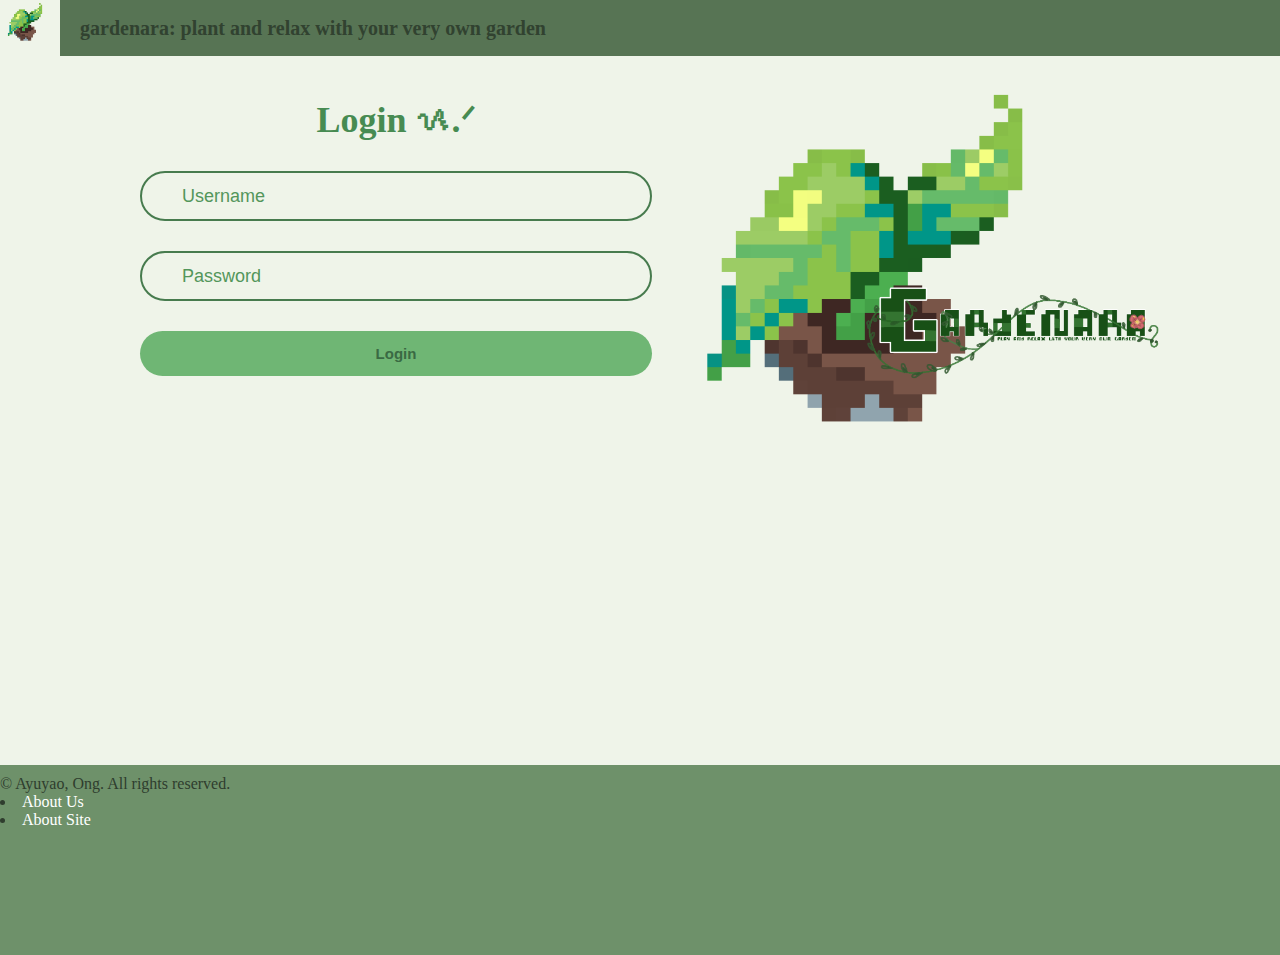
<file: index.html>
<html>
    <html lang="en">
        <head>
            <title>Login ⋆˚꩜｡</title>
            <meta charset="UTF-8" />
            <meta
                name="viewport"
                content="width=device-width, initial-scale=1.0"
            />
            <link rel="icon" href="./assets/logo.png" />
            <link rel="stylesheet" type="text/css" href="./public/styles.css" />
        </head>
        <body>
            <header>
                <div id="logo">
                    <img src="./assets/logo.png" />
                </div>
                <div class="container">
                    <h2>
                        gardenara: plant and relax with your very own garden
                    </h2>
                </div>
            </header>

    <!-- login -->
    <div id="menu">
    <div class="wrapper">
            <form id="loginForm" action="./public/garden.html" method="GET">
                <h1> Login ᝰ.ᐟ </h1>
                <div class="input-box">
                    <input type="text" id="username" placeholder="Username" name="username"
                    required>
                </div>
                <div class="input-box">
                    <input type="password" id="password" placeholder="Password"
                    required>
                </div>
                <button type="submit" class="btn" onclick="openGarden()">Login</button></a>
            </div>

    <!-- Login photo with logo -->
    <div class="photo-login">
        <img src="./assets/login-photo.png" />
    </div>
    </div>
            <!-- <main> -->

            <!-- Explanation -->
                <!-- <h1>Login / Index Page ♡</h1>
                <h3>
                    This is typically the first page the user will see before
                    they access the rest of the website. What will be displayed
                    here is the name of our website, "Gardenara: Plant and relax
                    with your very own Garden", along with a normal log-in set
                    up, with an input box for the username and password, and a
                    submit button with the words "Login". However, once the user
                    is logged in, this will display a log-out button.
                </h3>
                <h3>
                    Javascript will be used here to save the inputs, allowing
                    for proper logins. Once they login, they will be met with
                    the other webpages, like the garden page, inventory page,
                    shop page, and more.
                </h3> -->
            </main>

            <!-- footer -->
            <footer>
                &copy Ayuyao, Ong. All rights reserved.
                <br />
                <li><a href="public/about-us.html">About Us</a></li>
                <li><a href="public/about-site.html">About Site</a></li>
            </footer>

            <script>

                document.getElementById("loginForm").addEventListener("submit", function (event) {
                    event.preventDefault();

                let userData = {
                    username: document.getElementById("username").value,
                    password: document.getElementById("password").value,
                };

                let savedData = JSON.parse(localStorage.getItem("userData")) || [];
                savedData.push(userData);
                localStorage.setItem("userData", JSON.stringify(savedData));

            });

            function openGarden() {
                window.location.href = "./public/garden.html";
            }
            </script>
        </body>
    </html>
</html>
</file>
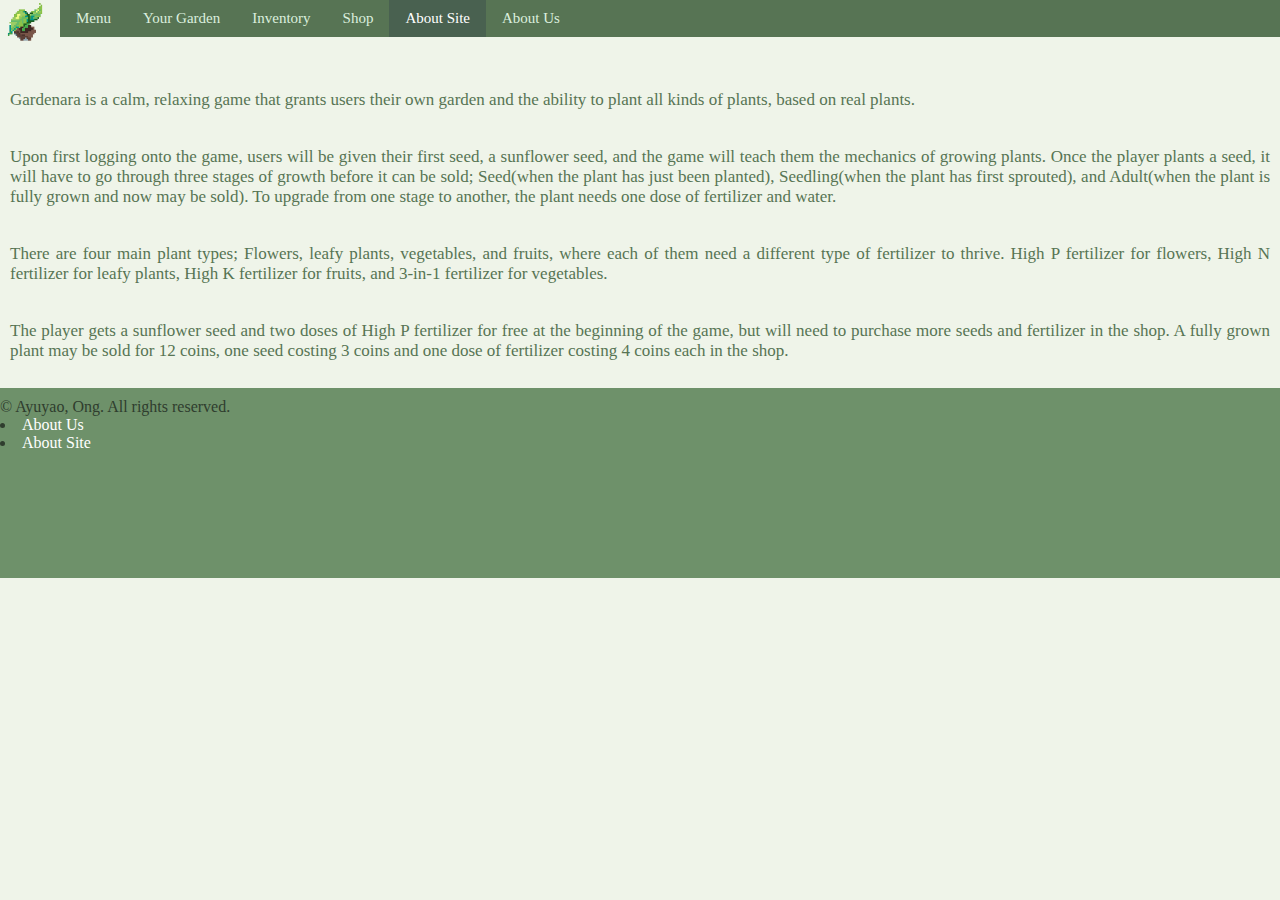
<file: public/about-site.html>
<html>
     <html lang="en">
    <head>
        <title> About Site ⋆˚࿔ </title>
        <meta charset="UTF-8">
        <meta name="viewport" content="width=device-width, intial-scale=1.0">
        <link rel="icon" href="../assets/logo.png">
        <link rel="stylesheet" type="text/css" href="styles.css">
    </head>
    <body>
        <header>
    <div id="logo">
        <img src="../assets/logo.png">
    </div>
    <div class="container">
        <nav aria-label="main navigation">
                <a href="../index.html">Menu</a>
                <a href="./garden.html">Your Garden</a>
                <a href="./inventory.html">Inventory</a>
                <a href="./shop.html">Shop</a>
                <a class="active" href="#home">About Site</a>
                <a href="./about-us.html">About Us</a>
        </nav>
    </div> </header> <main>
    <br>
    <p> Gardenara is a calm, relaxing game that grants users their own garden and the ability to plant all kinds of plants, based on real plants. </p>

    <p> Upon first logging onto the game, users will be given their first seed, a sunflower seed, and the game will teach them the mechanics of growing plants. 
        Once the player plants a seed, it will have to go through three stages of growth before it can be sold; Seed(when the plant has just been planted), 
        Seedling(when the plant has first sprouted), and Adult(when the plant is fully grown and now may be sold). To upgrade from one stage to another, 
        the plant needs one dose of fertilizer and water. </p>
    
    <p> There are four main plant types; Flowers, leafy plants, vegetables, and fruits, where each of them need a different type of fertilizer to thrive. 
        High P fertilizer for flowers, High N fertilizer for leafy plants, High K fertilizer for fruits, and 3-in-1 fertilizer for vegetables. </p>
    
    <p> The player gets a sunflower seed and two doses of High P fertilizer for free at the beginning of the game, but will need to purchase more seeds and fertilizer in the shop. 
        A fully grown plant may be sold for 12 coins, one seed costing 3 coins and one dose of fertilizer costing 4 coins each in the shop.
    </p> </main>
    </body>
    <footer>
            &copy Ayuyao, Ong. All rights reserved.
            <br>
            <li><a href="./about-us.html">About Us</a></li>
            <li><a href="#home">About Site</a></li>
        </footer>
</file>
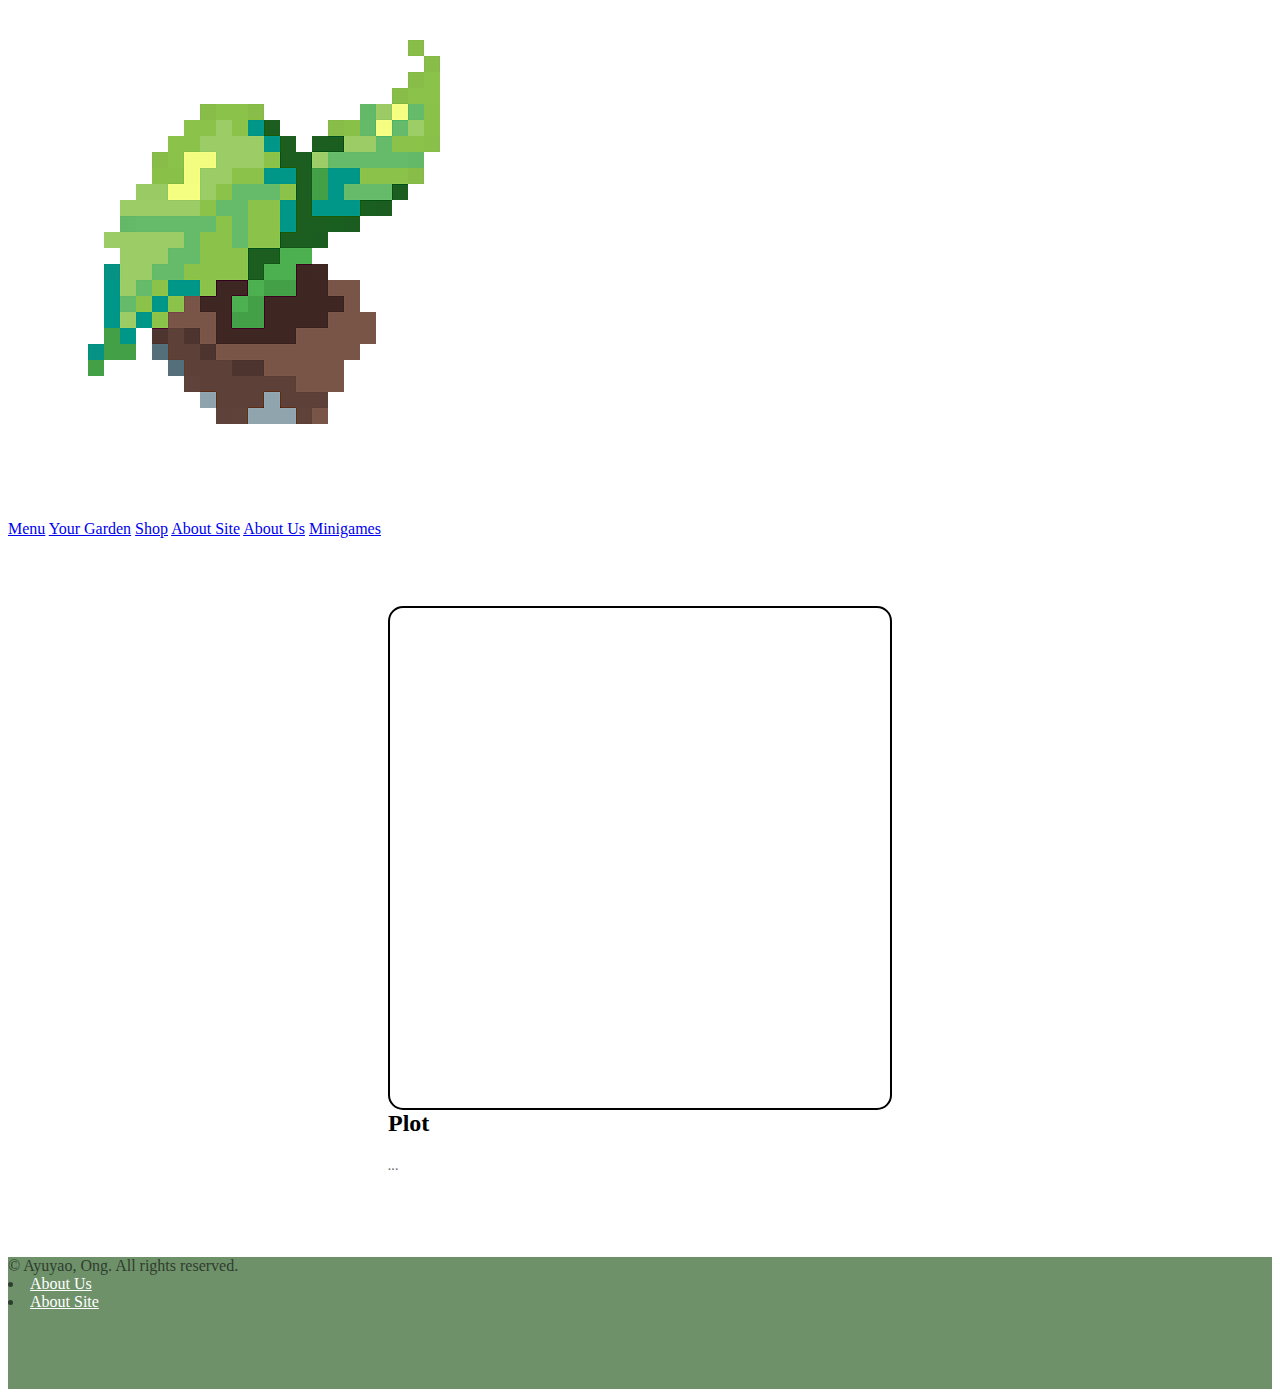
<file: public/garden.html>
<html>
    <!-- <html lang="en"> -->
        <head>
            <title>Garden ⋆˚࿔</title>
            <meta charset="UTF-8" />
            <meta
                name="viewport" content="width=device-width, initial-scale=1.0" />
            <link rel="icon" href="../assets/logo.png" />
            <link rel="stylesheet" type="text/css" href="./css/garden.css" />
        </head>
            <header>
                <div id="logo">
                    <img src="../assets/logo.png" />
                </div>
                <div class="container">
                    <nav aria-label="main navigation">
                        <a href="./logout.html">Menu</a>
                        <a class="active" href="#home">Your Garden</a>
                        <a href="./shop.html">Shop</a>
                        <a href="./about-site.html">About Site</a>
                        <a href="./about-us.html">About Us</a>
                        <a href="./minigames.html">Minigames</a>
                    </nav>
                </div>
            </header>
<body>
<main>
    <div class="garden">
        <div class="grid" id="grid-container"></div>

        <!-- use full screen please !! -->
        <div id="side-panel">
            <h2 id="panel-title" style="margin-top:0;">Plot </h2>
            <p id="panel-desc" style="color:#666; font-style:italic; font-size:0.9em;">...</p>
            
            <div id="stage-badge" style="background:#2ecc71; color:white; padding:5px 10px; border-radius:15px; display:none; font-size:0.8em; margin-bottom:15px; width:fit-content;"></div>

            <div id="inventory-list" style="display: none;">
                <p><strong>Your Seeds:</strong></p>
                <div id="inventory-buttons"></div>
            </div>

            <div id="plant-actions" style="display: none;">
                
                <button class="action-btn" onclick="growPlant()">
                   <img id="water" src="../tools/watering-can.png" /> <span> Water </span>
                </button>
                
                <hr style="margin: 10px 0; border: 0; border-top: 1px solid #8bac8a;">

                <button class="action-btn" style="background-color: #ffffff;" onclick="removePlant()">🗑️ Dig Up</button>
            </div>
        </div>
    </div>
<script src="./js/garden.js"></script>
    </div>
        </main>
            </body>
        <footer>
                &copy Ayuyao, Ong. All rights reserved.
                <br />
                <li><a href="public/about-us.html">About Us</a></li>
                <li><a href="public/about-site.html">About Site</a></li>
            </footer>
        </body>
    </html>
</file>
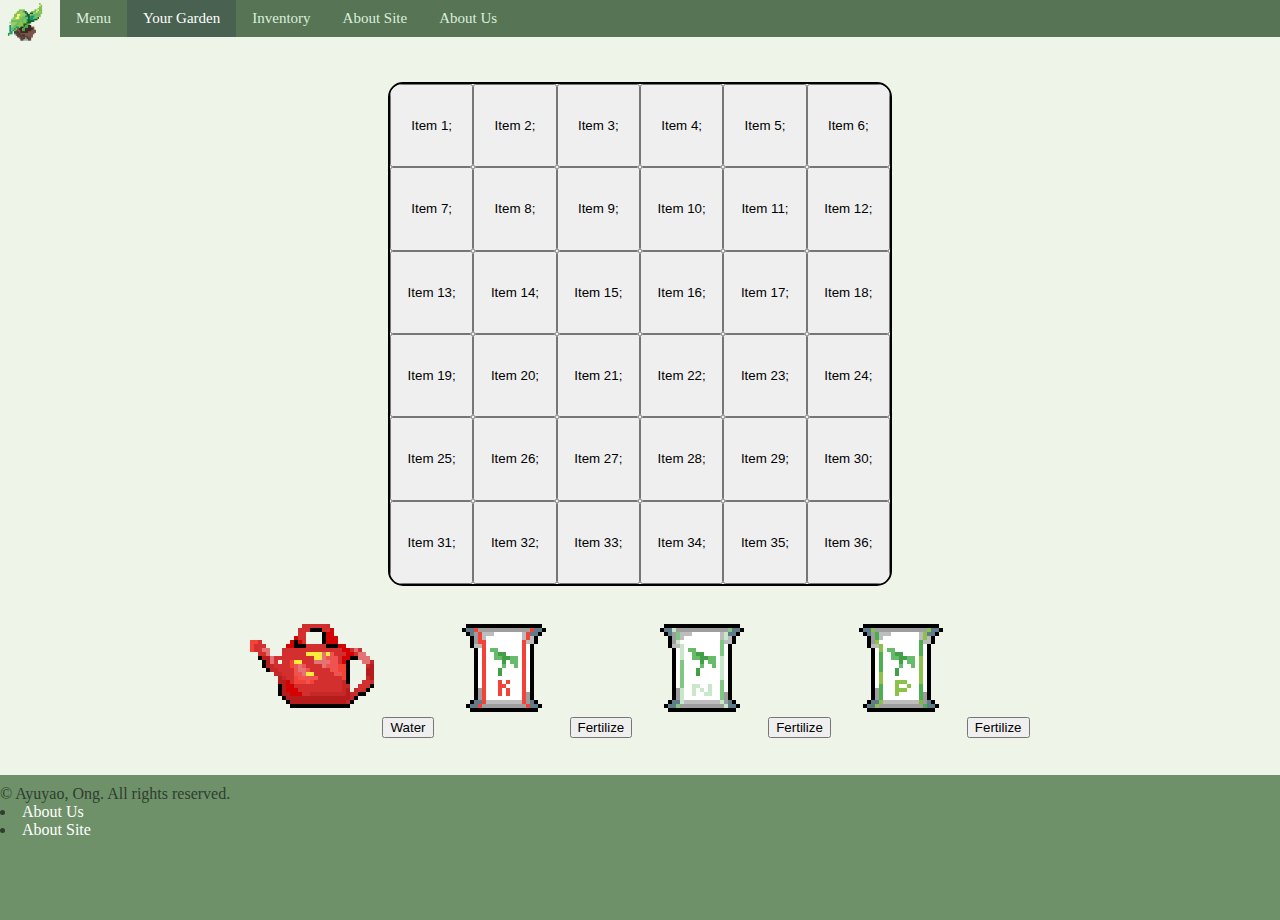
<file: public/gardenOld.html>
<html>
    <html lang="en">
        <head>
            <title>Garden ⋆˚࿔</title>
            <meta charset="UTF-8" />
            <meta
                name="viewport"
                content="width=device-width, intial-scale=1.0"
            />
            <link rel="icon" href="../assets/logo.png" />
            <link rel="stylesheet" type="text/css" href="styles.css" />
            <link rel="stylesheet" type="text/css" href="./css/garden.css" />
        </head>

        <body>
            <header>
                <div id="logo">
                    <img src="../assets/logo.png" />
                </div>
                <div class="container">
                    <nav aria-label="main navigation">
                        <a href="../index.html">Menu</a>
                        <a class="active" href="#home">Your Garden</a>
                        <a href="./inventory.html">Inventory</a>
                        <!-- <a href="./shop.html">Shop</a> -->
                        <a href="./about-site.html">About Site</a>
                        <a href="./about-us.html">About Us</a>
                    </nav>
                </div>
            </header>

            <!-- login stuff -->
            <script>
                let params = new URLSearchParams(window.location.search);
                const user = params.get("username");

                if (user) {
                    document.getElementById(
                        "welcomeMessage"
                    ).textContent = `Welcome, ${user} . .ᝰ.ᐟ`;
                }
            </script>
            
            <main>
                <div id="garden">
                    <div class="grid" id="grid-container">
                        <!-- 36 cells -->
                        <script>
                            const container =
                                document.getElementById("grid-container");
                            const totalItems = 36;
                            const images = {
                                strawberry: "seeds/strawberry-seed.png",
                            };
                            let htmlContent = "";

                            for (let i = 1; i <= totalItems; i++) {
                                const item = document.createElement("button");
                                item.classList.add("grid-item");
                                item.innerText = `Item ${i};`;
                                container.appendChild(item);
                            }
                            for (let j = 0; j < images.legnth; j++) {
                                htmlContent += `
                                    <div class="grid">
                                        <img src="${images[j]}" alt="Image ${j}">
                                    </div>`;
                            }
                            gridContainer.innerHTML = htmlContent;
                        </script>
                    </div>

                    <br />
                    <script>
                        var image = "";
                        var fertilizer = 0;

                        function addFertilizer() {
                            fertilizer = fertilizer + 1;
                        }

                        switch (fertilizer) {
                            case 0:
                                image =
                                    "https://i.pinimg.com/736x/72/4e/14/724e1417b23f8c0f13c76e8a46dc3214.jpg";
                                break;
                            case 1:
                                image =
                                    "https://i.pinimg.com/736x/72/4e/14/724e1417b23f8c0f13c76e8a46dc3214.jpg";
                                break;
                            case 2:
                                image = "";
                            default:
                                image =
                                    "https://i.pinimg.com/736x/3f/06/20/3f0620a49b8579c7ca529604173f8dd5.jpg";
                        }
                    </script>

                    <!-- Pop up -->
                    <div id="popup">
                        <div id="extra">
                            <img src="../tools/watering-can.png" />
                            <button>Water</button>
                            <img src="../tools/fertilizer-k.png" />
                            <button onclick="addFertilizer()">Fertilize</button>
                            <img src="../tools/fertilizer-n.png" />
                            <button>Fertilize</button>
                            <img src="../tools/fertilizer-p.png" />
                            <button>Fertilize</button>
                        </div>
                    </div>
                </div>
            </main>
            <footer>
                &copy Ayuyao, Ong. All rights reserved.
                <br />
                <li><a href="public/about-us.html">About Us</a></li>
                <li><a href="public/about-site.html">About Site</a></li>
            </footer>
        </body>
    </html>
</html>
</file>
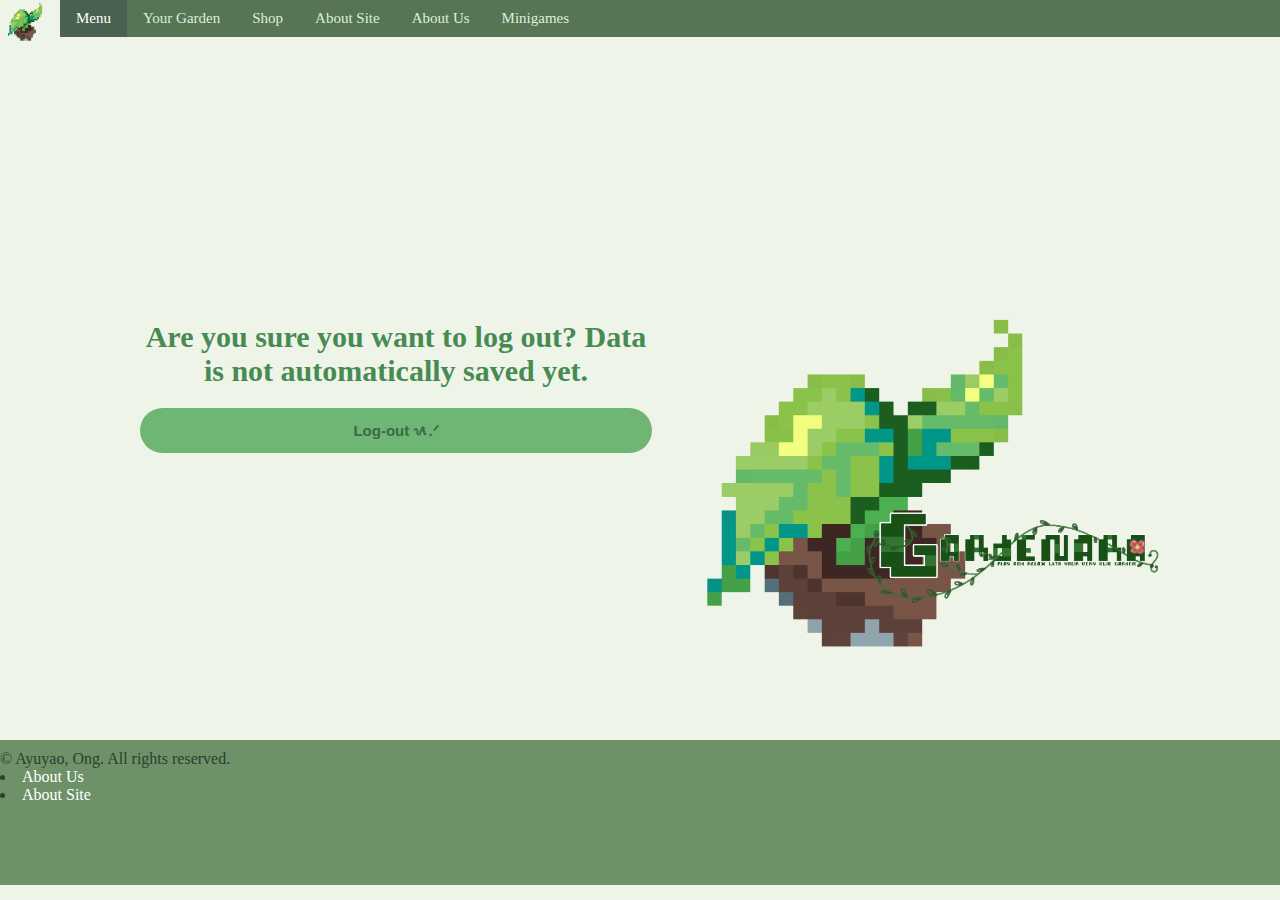
<file: public/logout.html>
<html>
    <html lang="en">
        <head>
            <title>Logout ⋆˚꩜｡</title>
            <meta charset="UTF-8" />
            <meta
                name="viewport"
                content="width=device-width, initial-scale=1.0"
            />
            <link rel="icon" href="../assets/logo.png" />
            <link rel="stylesheet" type="text/css" href="./css/logout.css" />
        </head>
        <body>
                <header>
                <div id="logo">
                    <img src="../assets/logo.png" />
                </div>
                <div class="container">
                    <nav aria-label="main navigation">
                        <a class="active" href="../index.html">Menu</a>
                        <a href="./garden.html">Your Garden</a>
                        <a href="./shop.html">Shop</a>
                        <a href="./about-site.html">About Site</a>
                        <a href="./about-us.html">About Us</a>
                        <a href="./minigames.html">Minigames</a>
                    </nav>
                </div>
            </header>
        <main>
    <!-- logout -->
    <div id="menu">
    <div class="wrapper">
            <h1> Are you sure you want to log out? Data is not automatically saved yet.</h1>
                <a href="../index.html"><button>Log-out ᝰ.ᐟ</button></a>
    </div>
    <!-- Log out photo with logo -->
    <div class="photo-logout">
        <img src="../assets/login-photo.png" />
    </div></div>
</main>
        <!-- footer -->
            <footer>
                &copy Ayuyao, Ong. All rights reserved.
                <br />
                <li><a href="public/about-us.html">About Us</a></li>
                <li><a href="public/about-site.html">About Site</a></li>
            </footer>
        </body>
</html>
</file>
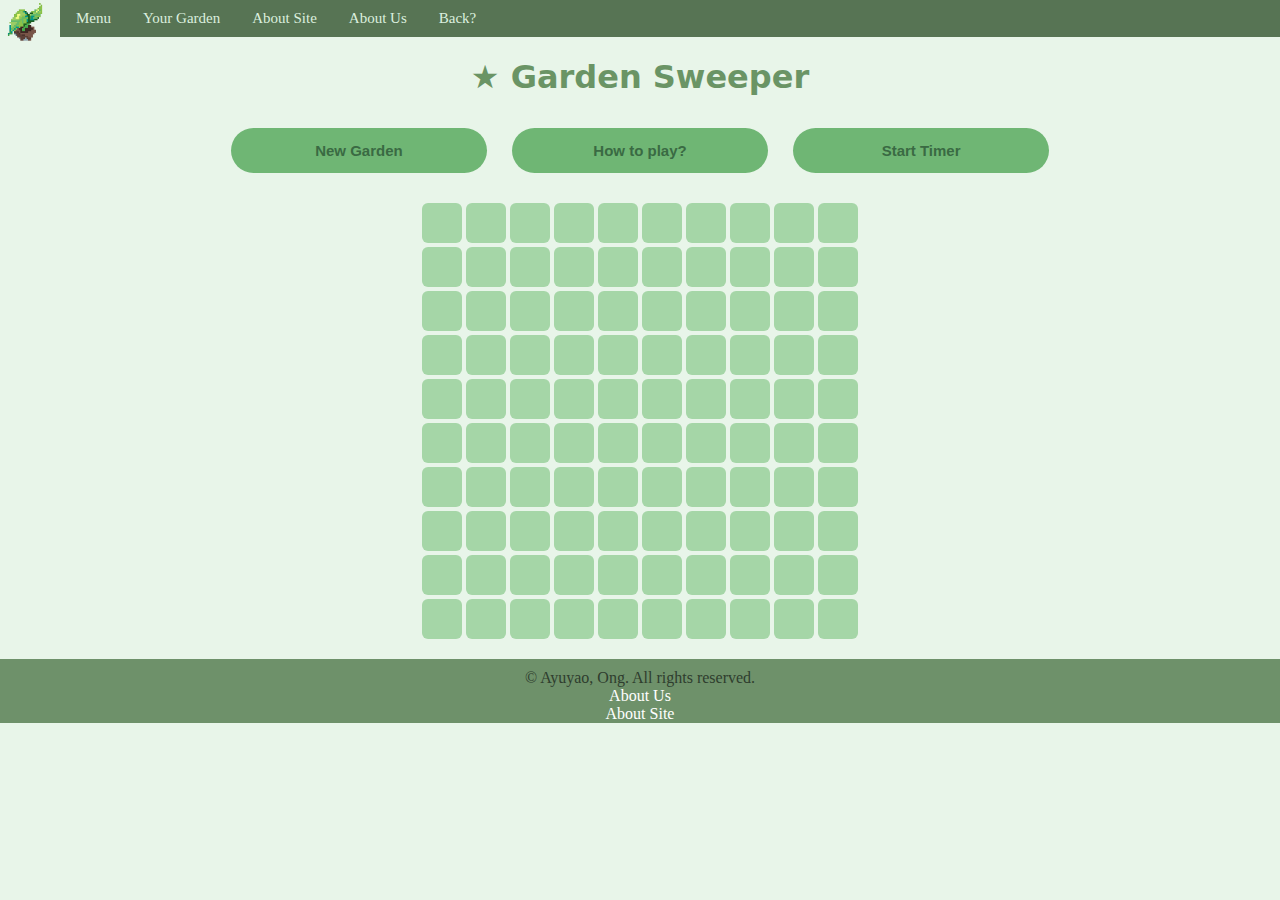
<file: public/minigame_1.html>
<!doctype html>
<html lang="en">
    <head>
        <meta charset="UTF-8" />
        <title>Garden Sweeper .☘︎ ݁˖</title>
        <meta charset="UTF-8" />
        <meta name="viewport" content="width=device-width, initial-scale=1.0" />
        <link rel="icon" href="../assets/logo.png" />
        <link rel="stylesheet" href="css/minesweeper.css" />
    </head>

    <header>
        <div id="logo">
            <img src="../assets/logo.png" />
        </div>
        <div class="container">
            <nav aria-label="main navigation">
                <a href="./logout.html">Menu</a>
                <a href="./garden.html">Your Garden</a>
                <!-- <a href="./shop.html">Shop</a> -->
                <a href="./about-site.html">About Site</a>
                <a href="./about-us.html">About Us</a>
                <a href="./minigames.html">Back?</a>
            </nav>
        </div>
    </header>
    <body>
        <h1>★ Garden Sweeper</h1>
        <button id="reset">New Garden</button>
        <button popovertarget="info">How to play?</button>
        <button title="Time your trial? c:" id="startButton">Start Timer</button>
        <div id="stopwatch" style="display: none; color:#4b6349">0</div>

    </div>
        <div id="info" popover>
            <h1>Garden Sweeper ★</h1>
            <ul>
                <li><p>Click on a tile to reveal it, whether it's a number tile or a poisonous plant.</p></li>
                <li><p>The number tile shows how much poisonous plants are around it.</p></li>
                <li><p>i.e. if it has 1, there is one mine around it based on a 3x3 grid.</p></li>
                <li><p>Simply put, avoid the poisonous plants using your analyzation and skill! Let your garden flourish.</p></li>
            </ul>
        </div>

        <div id="board"></div>

        <script src="./js/minesweeper.js"></script>
        <!-- footer -->
        <footer>
            &copy Ayuyao, Ong. All rights reserved.
            <br />
            <li><a href="public/about-us.html">About Us</a></li>
            <li><a href="public/about-site.html">About Site</a></li>
        </footer>
    </body>
</html>
</file>
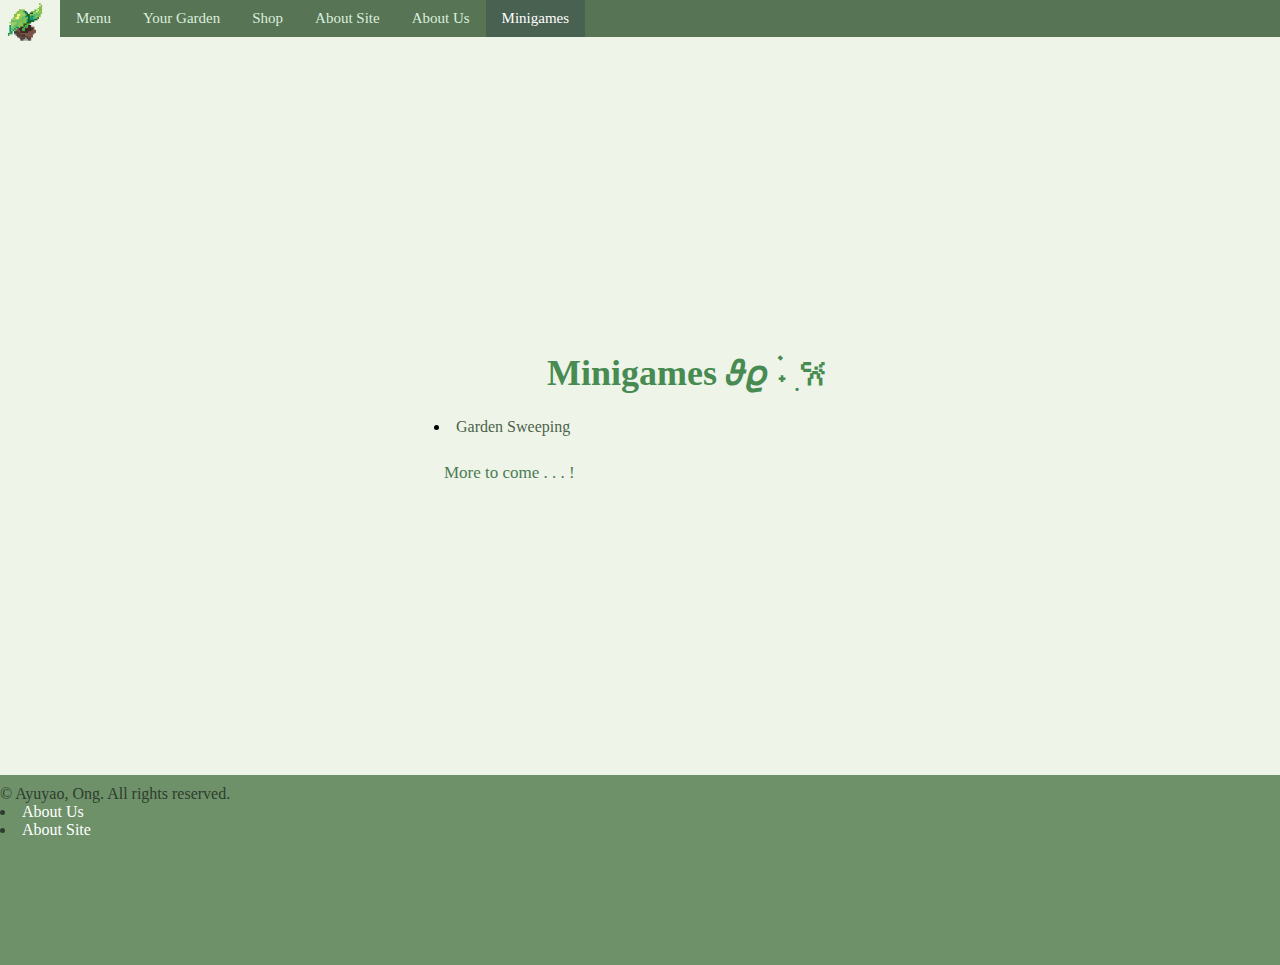
<file: public/minigames.html>
<html>
    <html lang="en">
        <head>
            <title>About Site ⋆˚࿔</title>
            <meta charset="UTF-8" />
            <meta
                name="viewport"
                content="width=device-width, initial-scale=1.0"
            />
            <link rel="icon" href="../assets/logo.png" />
            <link rel="stylesheet" type="text/css" href="styles.css" />
            <link rel="stylesheet" type="text/css" href="./css/about-site.css" />
        </head>
        <body>
            <header>
                <div id="logo">
                    <img src="../assets/logo.png" />
                </div>
                <div class="container">
                    <nav aria-label="main navigation">
                        <a href="./logout.html">Menu</a>
                        <a href="./garden.html">Your Garden</a>
                        <a href="./shop.html">Shop</a>
                        <a  href="./about-site.html">About Site</a>
                        <a href="./about-us.html">About Us</a>
                        <a class="active" href="#home">Minigames</a>
                    </nav>
                </div>
            </header>
            <main>
                <div class="wrapper">
                    <br />
                    <h1> Minigames  𝜗𝜚 ࣪˖ ִ𐙚 </h1>
                        <li><a href="./minigame_1.html">Garden Sweeping </a></li>
                        <p> More to come . . . !</p>
                </div>
            </main>
        </body>
        <footer>
            &copy Ayuyao, Ong. All rights reserved.
            <br />
            <li><a href="./about-us.html">About Us</a></li>
            <li><a href="#home">About Site</a></li>
        </footer>
    </html>
</html>
</file>
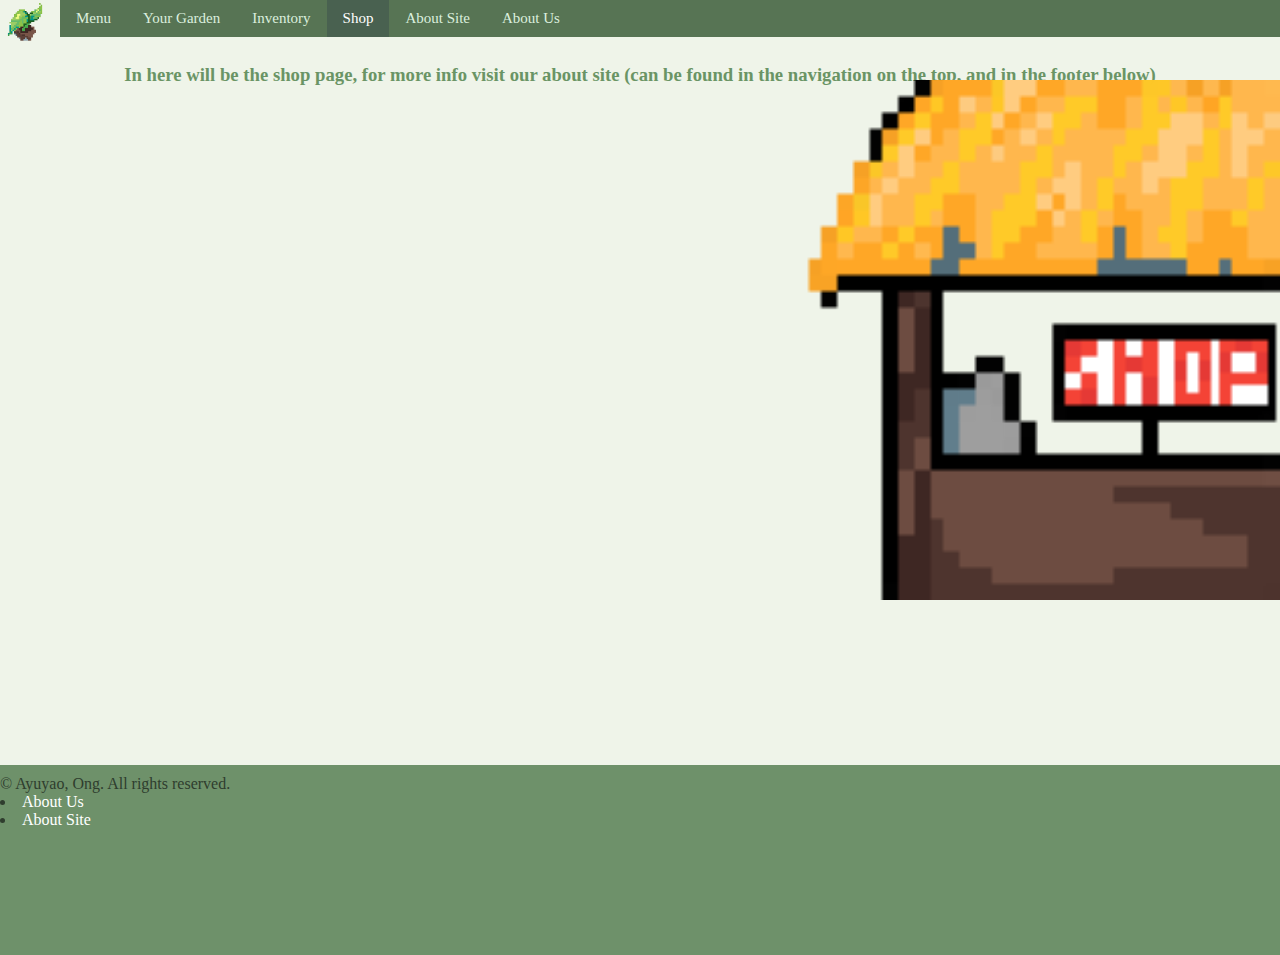
<file: public/shop.html>
<html>
     <html lang="en">
    <head>
        <title> Shop ⋆˚࿔ </title>
        <meta charset="UTF-8">
        <meta name="viewport" content="width=device-width, intial-scale=1.0">
        <link rel="icon" href="../assets/logo.png">
        <link rel="stylesheet" type="text/css" href="styles.css">
        <link rel="stylesheet" type="text/css" href="./css/shop.css">
    </head>
    <body>
        <header>
    <div id="logo">
        <img src="../assets/logo.png" />
    </div>
    
    <div class="container">
        <nav aria-label="main navigation">
                <a href="../index.html">Menu</a>
                <a href="./garden.html">Your Garden</a>
                <a  href="./inventory.html">Inventory</a>
                <a class="active" href="#home">Shop</a>
                <a href="./about-site.html">About Site</a>
                <a href="./about-us.html">About Us</a>
        </nav>
    </div> 
    </header> <main>
    <h3> In here will be the shop page, for more info visit our about site (can be found in the navigation on the top, and in the footer below)</h3>
    <img id="shop" src="../assets/side-shop.png">
    </main>
    </body>
    <footer>
            &copy Ayuyao, Ong. All rights reserved.
            <br>
            <li><a href="public/about-us.html">About Us</a></li>
            <li><a href="public/about-site.html">About Site</a></li>
    </footer>
</file>
<file: public/styles.css>
/* body */
    body {
        background-color: #eff4e9;
        display: flex;
        flex-direction: column;
        padding: 0;
        margin: 0;
    }
    body #menu {
        height: 80vh;
    }
/* header parts */
    header {
        border-color: black;
        border-width: 1px;
        height: 5vh;
    }


/* all h1 */
    h1 {
        color:#6a9465;
        text-align: center;
    }


/* all h3 */
    h3 {
        color: #6a9465;
        text-align: center;
    }


/* navigation */
    .container {
        overflow: hidden;
        display: flex;
        background-color: #577454;
    }
    .container h2 {
        font-size: 20px;
        text-align: left;
        padding-left: 20px;
        color:#314230
    }
    .container a {
        float: left;
        color: #dbefde;
        text-align: center;
        padding: 10px 16px;
        text-decoration: none;
        font-size: 15px;
        font-family: 'Comic Sans MS';
    }
    .container a:hover {
        background-color: #344639;
    }
    .container a.active {
        background-color: #496150;
        color: white;
    }


/* logo to left */
    #logo > img {
        width: 50px;
        height: 50px;
        margin-right: 10px;
        float: left;
    }


/* links */
    a {
        color:#4b6349;
        text-decoration: none;
    }


/* footer parts */
    footer {
        height: 20%;
        background-color: #6e916a;
        display: list-item;
        color:#2f3d2e;
        font-family: 'Comic Sans MS';
        padding-top: 10px;
    }
    footer > li > a {
        color: #ffffff; 
    }
    footer > li > a:hover {
        color:#2f3d2e;
    }


/* texts */
    p {
        color:#577454;
        font-size: 17px;
        text-align: justify;
        justify-content: center;
        font-family: 'Comic Sans MS';
        padding: 10px;
    }

/* login menu screen */
    .wrapper {
        align-content: left;
        display: block;
        width: 40%;
        border-radius: 10px;
        padding: 30px 40px;
        margin-left: 100px;
        }
    .wrapper h1 {
        color: #478b52;
        font-size: 36px;
        text-align: center;
    }
    .wrapper p {
        color: #4c7c55;
        text-align: left;
     }
    .wrapper input {
        width: 200px;
        height: 50px;
        font-size: large;
        background-color: #d3e8d6;
        color: #55a169;
        border-radius: 10px;
        padding: 20px 45px 20px 20px;
    }
    .wrapper .input-box {
        width: 100%;
        height: 50px;
        margin: 30px 0;
    }

    .input-box input {
        width: 100%; 
        height: 100%;
        background: transparent;
        outline: none;
        border: 2px solid #477b4e;
        border-radius: 40px;
    }
    .input-box input::placeholder {
        color: #53965b;
        padding: 20px 45px 20px 20px;
    }
    .wrapper .btn {
        width: 100%;
        height: 45px;
        background: #6fb674;
        color:#3a6a43;
        font-size: 15px;
        border: none;
        outline: none;
        border-radius: 40px;
        font-weight: 600;
    }
    .wrapper .btn:hover {
        background: #628d70;
        color:#39563e;
    }
    .photo-login img {
        width: 470px;
        height: 470px;
        margin-right: 100px;
    }
    #menu {
        display: flex;
        align-content: center;
    }
</file>
<file: public/css/garden.css>
main {
    height: 70%;
    align-items: center;
    justify-content: center;
    display: flex;
    padding-top: 50px;
    padding-bottom: 50px;
}

.grid {
    display: grid;
    grid-template-columns: repeat(6, 1fr);
    grid-template-rows: repeat(6, 1fr);
    width: 500px;
    height: 500px;
    border: 2px solid black;
    border-radius: 15px;
    margin: 0 auto;
    background-image: url("https://i.pinimg.com/736x/3f/06/20/3f0620a49b8579c7ca529604173f8dd5.jpg");
    overflow: hidden;
}

.cell {
    border: 1px solid black;
    display: flex;
    align-items: center;
    justify-content: center;
}

.cell img {
    width: 40px;
    height: 40px;
}

script {
    width: 50px;
    height: 50px;
    background-color: #4b4835;
}

script button {
    background-color: #4b4835;
}

/* header parts */
header {
    width: 100%;
    border-color: black;
    border-width: 1px;
}

/* footer parts */
footer {
    height: 15%;
    background-color: #6e916a;
    display: list-item;
    color: #2f3d2e;
    font-family: "Comic Sans MS";
    width: 100%;
}
footer > li > a {
    color: #ffffff;
}
footer > li > a:hover {
    color: #2f3d2e;
}
</file>
<file: public/css/logout.css>
/* body */
    body {
        background-color: #eff4e9;
        display: flex;
        flex-direction: column;
        padding: 0;
        margin: 0
    }


/* header parts */
    header {
        border-color: black;
        border-width: 1px;
        height: 30%;
    }

/* navigation */
    .container {
        overflow: hidden;
        display: flex;
        background-color: #577454;
    }
    .container h2 {
        font-size: 20px;
        text-align: left;
        padding-left: 20px;
        color:#314230
    }
    .container a {
        float: left;
        color: #dbefde;
        text-align: center;
        padding: 10px 16px;
        text-decoration: none;
        font-size: 15px;
        font-family: 'Comic Sans MS';
    }
    .container a:hover {
        background-color: #344639;
    }
    .container a.active {
        background-color: #496150;
        color: white;
    }


/* logo to left */
    #logo > img {
        width: 50px;
        height: 50px;
        margin-right: 10px;
        float: left;
    }


/* links */
    a {
        color:#4b6349;
        text-decoration: none;
    }


/* footer parts */
    footer {
        height: 15%;
        background-color: #6e916a;
        display: list-item;
        color:#2f3d2e;
        font-family: 'Comic Sans MS';
        padding-top: 10px;
    }
    footer > li > a {
        color: #ffffff; 
    }
    footer > li > a:hover {
        color:#2f3d2e;
    }

/* logout menu screen */
    .wrapper {
        align-content: left;
        display: block;
        width: 40%;
        border-radius: 10px;
        padding: 30px 40px;
        margin-left: 100px;
        }
    h1 {
        color: #478b52;
        font-size: 30px;
        text-align: center;
    }
    button {
        width: 100%;
        height: 45px;
        background: #6fb674;
        color:#3a6a43;
        font-size: 15px;
        border: none;
        outline: none;
        border-radius: 40px;
        font-weight: 600;
    }
    button:hover {
        background: #628d70;
        color:#39563e;
    }
    .photo-logout img {
        width: 470px;
        height: 470px;
        margin-right: 100px;
    }
    #menu {
        display: flex;
        align-content: center;
    }
</file>
<file: public/css/minesweeper.css>
/* main css */

/* header parts */
    header {
        border-color: black;
        border-width: 1px;
        height: 40%;
    }


/* all h1 */
    h1 {
        color:#6a9465;
        text-align: center;
    }

/* navigation */
    .container {
        overflow: hidden;
        display: flex;
        background-color: #577454;
    }
    .container h2 {
        font-size: 20px;
        text-align: left;
        padding-left: 20px;
        color:#314230
    }
    .container a {
        float: left;
        color: #dbefde;
        text-align: center;
        padding: 10px 16px;
        text-decoration: none;
        font-size: 15px;
        font-family: 'Comic Sans MS';
    }
    .container a:hover {
        background-color: #344639;
    }
    .container a.active {
        background-color: #496150;
        color: white;
    }


/* logo to left */
    #logo > img {
        width: 50px;
        height: 50px;
        margin-right: 10px;
        float: left;
    }


/* links */
    a {
        color:#4b6349;
        text-decoration: none;
    }


/* footer parts */
    footer {
        height: 30%;
        background-color: #6e916a;
        display: list-item;
        color:#2f3d2e;
        font-family: 'Comic Sans MS';
        padding-top: 10px;
        justify-content: left;
    }
    footer > li > a {
        color: #ffffff; 
    }
    footer > li > a:hover {
        color:#2f3d2e;
    }

/* Game */
body {
  font-family: system-ui, sans-serif;
  background: #e8f5e9;
  text-align: center;
  margin: auto;
}

#board {
  display: grid;
  grid-template-columns: repeat(10, 40px);
  gap: 4px;
  justify-content: center;
  margin: 20px;
}

.cell {
  width: 40px;
  height: 40px;
  background: #a5d6a7; /* grass */
  border-radius: 6px;
  cursor: pointer;
  display: flex;
  align-items: center;
  justify-content: center;
  font-weight: bold;
}

.cell.revealed {
  background: #f1f8e9; /* soil */
  cursor: default;
}

.cell.bad {
  background: #ef9a9a;
}

button {
        width: 20%;
        margin: 10px;
        height: 45px;
        background: #6fb674;
        color:#3a6a43;
        font-size: 15px;
        border: none;
        outline: none;
        border-radius: 40px;
        font-weight: 600;
    }
    button:hover {
        background: #628d70;
        color:#39563e;
    }

#info {
    max-width: 400px;
    padding: 12px;
    border: 2px solid #577454;
    border-radius: 8px;
    background-color: #e4e9dd;
    box-shadow: 0 4px 12px rgba(0, 0, 0, 0.1);
}

p {
    color:#688764;
    font-family: 'Comic Sans MS';
}

p:hover {
    color:#4b6349;
}
</file>
<file: public/css/about-site.css>
main {
    height: 70%;
    align-items: center;
    justify-content: center;
    display: flex;
    padding-top: 50px;
    padding-bottom: 50px;
}
</file>
<file: public/css/shop.css>
main {
    height: 80vh;
    padding: 0;
    display: block;
}

.shop-main-flex {
    display: flex;
    height: 100%;
    width: 100%;
}

.shop-items-column {
    width: 50%;
    min-width: 320px;
    max-width: 480px;
    height: 100%;
    padding: 32px 0 32px 32px;
    box-sizing: border-box;
    display: flex;
    flex-direction: column;
    justify-content: flex-start;
}

#shop-items-scroll {
    flex: 1;
    overflow-y: auto;
    display: flex;
    flex-direction: column;
    gap: 18px;
    max-height: 70vh;
}

.shop-image-column {
    width: 50%;
    display: flex;
    flex-direction: column;
    align-items: flex-end;
    justify-content: center;
    position: relative;
    height: 100%;
    padding-right: 32px;
}

#shop {
    width: 90%;
    max-width: 520px;
    min-width: 320px;
    height: auto;
    object-fit: contain;
    position: fixed;
    top: 80px;
    right: 0;
    z-index: 10;
}

.shop-item-box {
    background: #fff;
    border-radius: 18px;
    box-shadow: 0 2px 8px rgba(108,138,94,0.10);
    border: 2px solid #c7e1c1;
    font-family: 'Comic Sans MS', cursive, sans-serif;
    color: #6c8a5e;
    display: flex;
    align-items: center;
    gap: 16px;
    padding: 16px 18px;
    min-height: 110px;
    max-height: 130px;
    min-width: 220px;
    max-width: 340px;
    width: 100%;
    box-sizing: border-box;
}
.shop-item-img {
    width: 48px;
    height: 48px;
    object-fit: contain;
    border-radius: 12px;
    background: #f6fff6;
    border: 1px solid #c7e1c1;
}
.shop-item-info {
    flex: 1;
    display: flex;
    flex-direction: column;
    justify-content: center;
}

.shop-item-price {
    font-size: 1em;
    margin-top: 4px;
    margin-bottom: 4px;
    color: #4e6a3e;
    font-weight: bold;
}

.shop-buy-btn {
    margin-left: 12px;
    margin-right: 0;
    margin-top: 0;
    padding: 6px 18px;
    font-size: 0.98em;
    border-radius: 14px;
    background: #e6f7e1;
    color: #6c8a5e;
    border: 1px solid #c7e1c1;
    box-shadow: 0 1px 4px rgba(108,138,94,0.08);
    transition: background 0.2s, color 0.2s;
}
.shop-buy-btn:hover {
    background: #b2d6a3;
    color: #4e6a3e;
}

.shop-refresh-btn {
    position: fixed;
    top: 24px;
    right: 32px;
    z-index: 30;
    font-size: 1em;
    padding: 8px 22px;
    border-radius: 18px;
    background: #e6f7e1;
    color: #6c8a5e;
    border: 2px solid #c7e1c1;
    box-shadow: 0 2px 8px rgba(108,138,94,0.10);
    transition: background 0.2s, color 0.2s;
}
.shop-refresh-btn:hover {
    background: #b2d6a3;
    color: #4e6a3e;
}

.shop-item-title {
    font-size: 1.1em;
    font-weight: bold;
    margin-bottom: 4px;
}
.shop-item-desc {
    font-size: 0.95em;
    opacity: 0.8;
}

#shopkeeper-dialogue-container {
    position: fixed;
    left: 50%;
    bottom: 20px;
    transform: translateX(-50%);
    width: auto;
    min-width: 280px;
    max-width: 90vw;
    display: flex;
    flex-direction: column;
    align-items: center;
    z-index: 100;
}

#shopkeeper-img {
    width: 80px;
    height: 80px;
    object-fit: contain;
    margin-bottom: -10px;
    border-radius: 50%;
    box-shadow: 0 2px 8px rgba(0,0,0,0.08);
    background: #fff;
}

#shopkeeper-dialogue {
    font-family: 'Comic Sans MS', cursive, sans-serif;
    background: #fff;
    color: #6c8a5e;
    border-radius: 24px;
    padding: 18px 28px;
    box-shadow: 0 4px 16px rgba(108,138,94,0.12);
    margin-top: 0;
    min-width: 180px;
    max-width: 100%;
    min-height: 60px;
    text-align: center;
    position: relative;
    font-size: 1.1em;
    border: 2px solid #c7e1c1;
    display: flex;
    align-items: center;
    justify-content: center;
}

#shopkeeper-dialogue-arrow {
    width: 0;
    height: 0;
    border-left: 12px solid transparent;
    border-right: 12px solid transparent;
    border-top: 16px solid #fff;
    margin: 0 auto;
    margin-top: 2px;
    filter: drop-shadow(0 2px 4px rgba(108,138,94,0.12));
}

#shopkeeper-dialogue-text {
    display: block;
    margin-bottom: 0;
}

.dialogue-btn {
    font-family: 'Comic Sans MS', cursive, sans-serif;
    background: #c7e1c1;
    color: #6c8a5e;
    border: none;
    border-radius: 18px;
    padding: 8px 22px;
    margin: 0 8px;
    font-size: 1em;
    cursor: pointer;
    box-shadow: 0 2px 8px rgba(108,138,94,0.10);
    transition: background 0.2s, color 0.2s;
}
.dialogue-btn:hover {
    background: #b2d6a3;
    color: #4e6a3e;
}

#sell-popup {
    position: fixed;
    left: 50%;
    top: 50%;
    transform: translate(-50%, -50%);
    background: #fff;
    border-radius: 18px;
    box-shadow: 0 4px 16px rgba(108,138,94,0.12);
    padding: 24px 32px;
    z-index: 200;
    font-family: 'Comic Sans MS', cursive, sans-serif;
    text-align: center;
    min-width: 220px;
    color: #6c8a5e;
}
</file>
